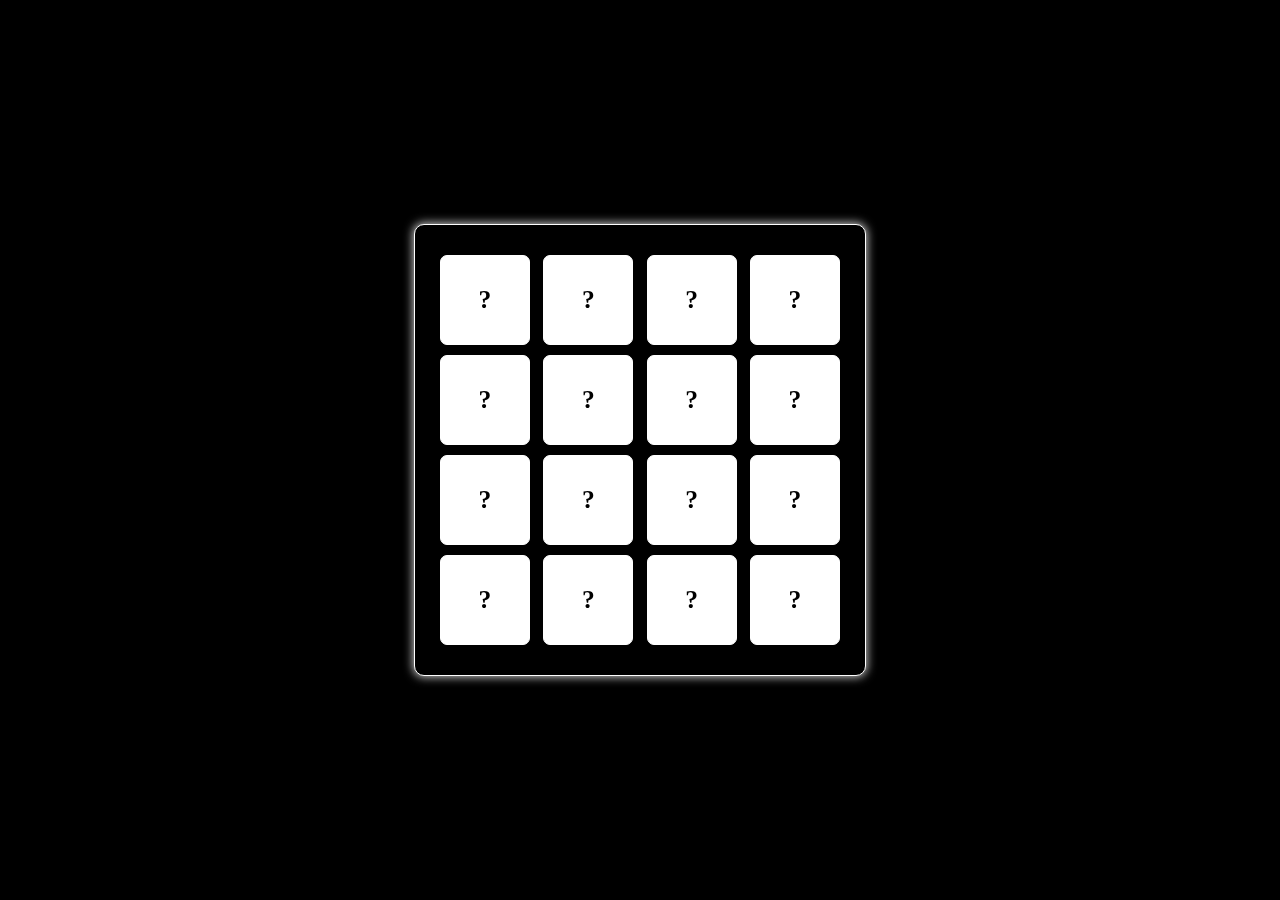
<file: script/Card_game/index.html>
<!DOCTYPE html>
<!-- Coding By CodingNepal - youtube.com/codingnepal-->
<html lang="en" dir="ltr">
  <head>
    <meta charset="utf-8" />
    <title>Memory Card Game | CodingNepal</title>
    <link rel="stylesheet" href="style.css" />
    <meta name="viewport" content="width=device-width, initial-scale=1.0" />
    <!-- Material Icon Link For Icons -->
    <link
      rel="stylesheet"
      href="http://fonts.googleapis.com/icon?family=Material+Icons"
    />
  </head>
  <body>
    <div class="wrapper">
      <ul class="cards">
        <li class="card">
          <div class="view front-view">
            <span class="material-icons">?</span>
          </div>
          <div class="view back-view">
            <img src="images/img-1.png" alt="card-img" />
          </div>
        </li>
        <li class="card">
          <div class="view front-view">
            <span class="material-icons">?</span>
          </div>
          <div class="view back-view">
            <img src="images/img-2.png" alt="card-img" />
          </div>
        </li>
        <li class="card">
          <div class="view front-view">
            <span class="material-icons">?</span>
          </div>
          <div class="view back-view">
            <img src="images/img-3.png" alt="card-img" />
          </div>
        </li>
        <li class="card">
          <div class="view front-view">
            <span class="material-icons">?</span>
          </div>
          <div class="view back-view">
            <img src="images/img-4.png" alt="card-img" />
          </div>
        </li>
        <li class="card">
          <div class="view front-view">
            <span class="material-icons">?</span>
          </div>
          <div class="view back-view">
            <img src="images/img-5.png" alt="card-img" />
          </div>
        </li>
        <li class="card">
          <div class="view front-view">
            <span class="material-icons">?</span>
          </div>
          <div class="view back-view">
            <img src="images/img-6.png" alt="card-img" />
          </div>
        </li>
        <li class="card">
          <div class="view front-view">
            <span class="material-icons">?</span>
          </div>
          <div class="view back-view">
            <img src="images/img-7.png" alt="card-img" />
          </div>
        </li>
        <li class="card">
          <div class="view front-view">
            <span class="material-icons">?</span>
          </div>
          <div class="view back-view">
            <img src="images/img-8.png" alt="card-img" />
          </div>
        </li>
        <li class="card">
          <div class="view front-view">
            <span class="material-icons">?</span>
          </div>
          <div class="view back-view">
            <img src="images/img-1.png" alt="card-img" />
          </div>
        </li>
        <li class="card">
          <div class="view front-view">
            <span class="material-icons">?</span>
          </div>
          <div class="view back-view">
            <img src="images/img-2.png" alt="card-img" />
          </div>
        </li>
        <li class="card">
          <div class="view front-view">
            <span class="material-icons">?</span>
          </div>
          <div class="view back-view">
            <img src="images/img-3.png" alt="card-img" />
          </div>
        </li>
        <li class="card">
          <div class="view front-view">
            <span class="material-icons">?</span>
          </div>
          <div class="view back-view">
            <img src="images/img-4.png" alt="card-img" />
          </div>
        </li>
        <li class="card">
          <div class="view front-view">
            <span class="material-icons">?</span>
          </div>
          <div class="view back-view">
            <img src="images/img-5.png" alt="card-img" />
          </div>
        </li>
        <li class="card">
          <div class="view front-view">
            <span class="material-icons">?</span>
          </div>
          <div class="view back-view">
            <img src="images/img-6.png" alt="card-img" />
          </div>
        </li>
        <li class="card">
          <div class="view front-view">
            <span class="material-icons">?</span>
          </div>
          <div class="view back-view">
            <img src="images/img-7.png" alt="card-img" />
          </div>
        </li>
        <li class="card">
          <div class="view front-view">
            <span class="material-icons">?</span>
          </div>
          <div class="view back-view">
            <img src="images/img-8.png" alt="card-img" />
          </div>
        </li>
      </ul>
    </div>

    <script src="script.js"></script>
  </body>
</html>
</file>
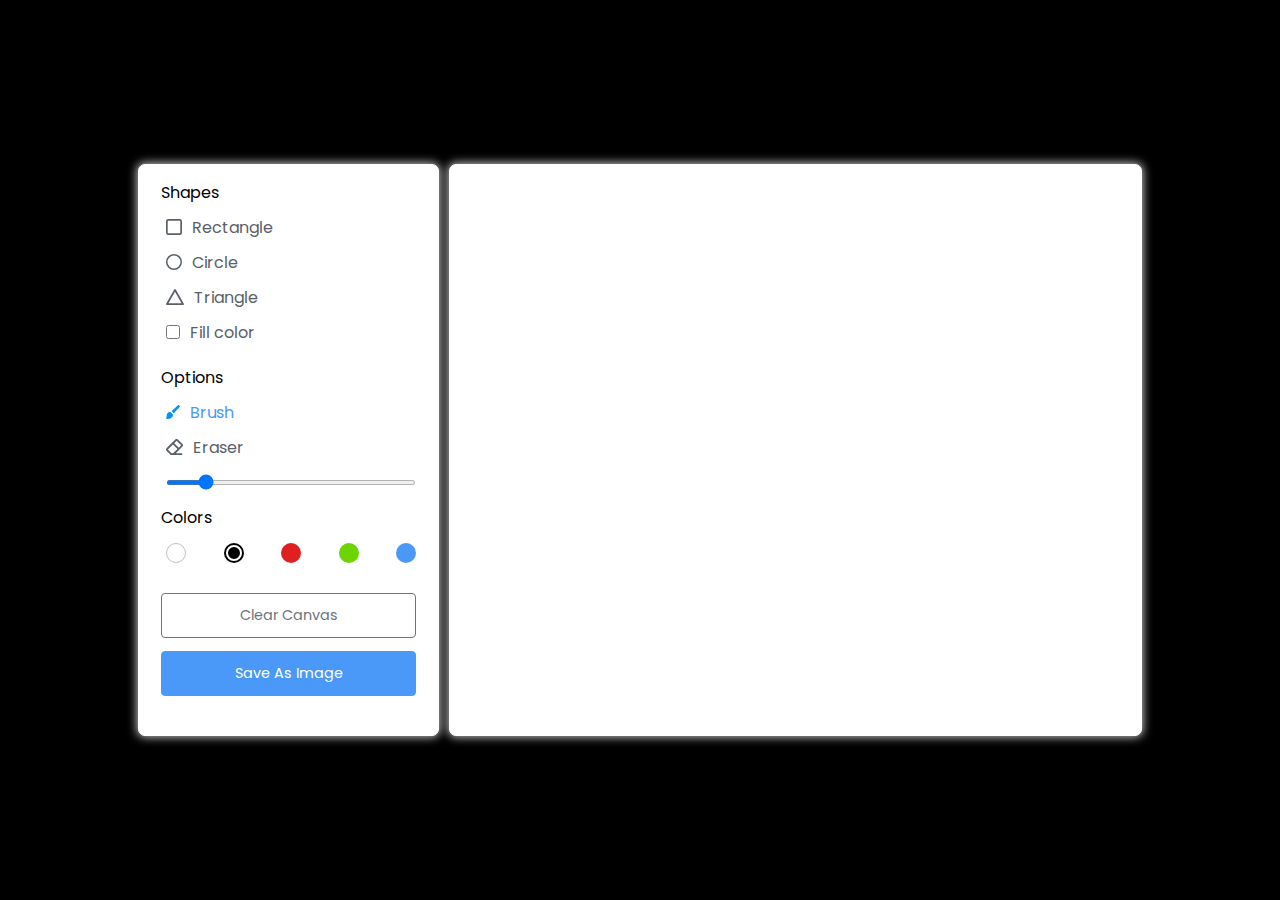
<file: script/Drawing/index.html>
<!DOCTYPE html>
<html lang="en" dir="ltr">
  <head>
    <meta charset="utf-8" />
    <title>Drawing App</title>
    <link rel="stylesheet" href="style.css" />
    <meta name="viewport" content="width=device-width, initial-scale=1.0" />
    <script src="script.js" defer></script>
  </head>
  <body>
    <div class="container">
      <section class="tools-board">
        <div class="row">
          <label class="title">Shapes</label>
          <ul class="options">
            <li class="option tool" id="rectangle">
              <img src="icons/rectangle.svg" alt="" />
              <span>Rectangle</span>
            </li>
            <li class="option tool" id="circle">
              <img src="icons/circle.svg" alt="" />
              <span>Circle</span>
            </li>
            <li class="option tool" id="triangle">
              <img src="icons/triangle.svg" alt="" />
              <span>Triangle</span>
            </li>
            <li class="option">
              <input type="checkbox" id="fill-color" />
              <label for="fill-color">Fill color</label>
            </li>
          </ul>
        </div>
        <div class="row">
          <label class="title">Options</label>
          <ul class="options">
            <li class="option active tool" id="brush">
              <img src="icons/brush.svg" alt="" />
              <span>Brush</span>
            </li>
            <li class="option tool" id="eraser">
              <img src="icons/eraser.svg" alt="" />
              <span>Eraser</span>
            </li>
            <li class="option">
              <input type="range" id="size-slider" min="1" max="30" value="5" />
            </li>
          </ul>
        </div>
        <div class="row colors">
          <label class="title">Colors</label>
          <ul class="options">
            <li class="option"></li>
            <li class="option selected"></li>
            <li class="option"></li>
            <li class="option"></li>
            <li class="option">
              <input type="color" id="color-picker" value="#4A98F7" />
            </li>
          </ul>
        </div>
        <div class="row buttons">
          <button class="clear-canvas">Clear Canvas</button>
          <button class="save-img">Save As Image</button>
        </div>
      </section>
      <section class="drawing-board">
        <canvas></canvas>
      </section>
    </div>
  </body>
</html>
</file>
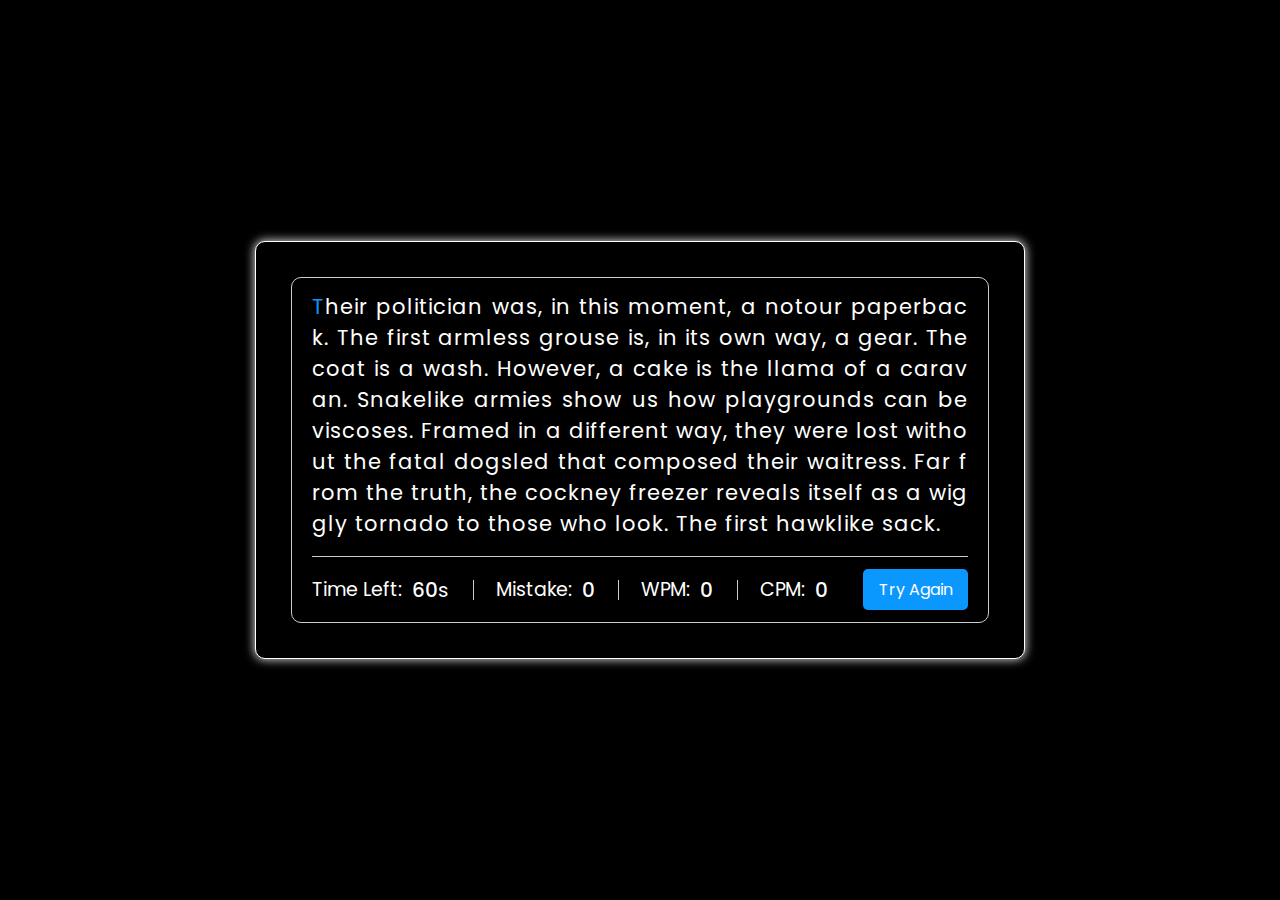
<file: script/Typing/index.html>
<!DOCTYPE html>

<html lang="en" dir="" Itr>
  <head>
    <meta charset="UTF-8" />
    <title>Typing Speed Test Game | CodingNepal</title>
    <link rel="stylesheet" href="style.css" />
    <meta name="viewport" content="width=device-width, initial-scale=1.0" />
  </head>
  <body>
    <div class="wrapper">
      <input type="text" class="input-field" />
      <div class="content-box">
        <div class="typing-text">
          <p></p>
        </div>
        <div class="content">
          <ul class="result-details">
            <li class="time">
              <p>Time Left:</p>
              <span><b>60</b>s</span>
            </li>
            <li class="mistake">
              <p>Mistake:</p>
              <span>0</span>
            </li>
            <li class="wpm">
              <p>WPM:</p>
              <span>0</span>
            </li>
            <li class="cpm">
              <p>CPM:</p>
              <span>0</span>
            </li>
          </ul>
          <button>Try Again</button>
        </div>
      </div>
    </div>
    <script src="js/paragraphs.js"></script>
    <script src="js/script.js"></script>
  </body>
</html>
</file>
<file: script/Card_game/style.css>
/* Import Google Font - Poppins */
@import url('https://fonts.googleapis.com/css2?family=Poppins:wght@400;500;600;700&display=swap');
*{
  margin: 0;
  padding: 0;
  box-sizing: border-box;
  font-family: 'Poppins', sans-serif;
}
body{
  display: flex;
  align-items: center;
  justify-content: center;
  min-height: 100vh;
  background: #000;
}
.wrapper{
  padding: 25px;
  border-radius: 10px;
  background: rgb(0, 0, 0);
  border: 1px solid #fff;
  border-radius: 10px;
  box-shadow: 0 0px 10px 1px rgba(255, 255, 255, 0.8);
}
.cards, .card, .view{
  display: flex;
  align-items: center;
  justify-content: center;
}
.cards{
  height: 400px;
  width: 400px;
  flex-wrap: wrap;
  justify-content: space-between;
}
.cards .card{
  cursor: pointer;
  list-style: none;
  user-select: none;
  position: relative;
  perspective: 1000px;
  transform-style: preserve-3d;
  height: calc(100% / 4 - 10px);
  width: calc(100% / 4 - 10px);
}
.card.shake{
  animation: shake 0.35s ease-in-out;
}
@keyframes shake {
  0%, 100%{
    transform: translateX(0);
  }
  20%{
    transform: translateX(-13px);
  }
  40%{
    transform: translateX(13px);
  }
  60%{
    transform: translateX(-8px);
  }
  80%{
    transform: translateX(8px);
  }
}
.card .view{
  width: 100%;
  height: 100%;
  position: absolute;
  border-radius: 7px;
  background: #fff;
  border: 1px solid #fff;
  pointer-events: none;
  backface-visibility: hidden;
  box-shadow: 0 3px 10px rgba(0, 0, 0, 0.3);
  transition: transform 0.25s linear;
}
.card .front-view span {
  color: #000;
  font-size: 2vw;
  font-weight: 700;
  font-family: "Saint";
}
.card .front-view img{
  width: 19px;
}
.card .back-view img{
  max-width: 45px;
}
.card .back-view{
  transform: rotateY(-180deg);
}
.card.flip .back-view{
  transform: rotateY(0);
}
.card.flip .front-view{
  transform: rotateY(180deg);
}

@media screen and (max-width: 700px) {
  .cards{
    height: 350px;
    width: 350px;
  }
  .card .front-view img{
    width: 17px;
  }
  .card .back-view img{
    max-width: 40px;
  }
}

@media screen and (max-width: 530px) {
  .cards{
    height: 300px;
    width: 300px;
  }
  .card .front-view img{
    width: 15px;
  }
  .card .back-view img{
    max-width: 35px;
  }
}
</file>
<file: script/Drawing/style.css>
/* Import Google font - Poppins */
@import url('https://fonts.googleapis.com/css2?family=Poppins:wght@400;500;600&display=swap');
*{
    margin: 0;
    padding: 0;
    box-sizing: border-box;
    font-family: 'Poppins', sans-serif;
}
body{
    display: flex;
    align-items: center;
    justify-content: center;
    min-height: 100vh;
    background-color: #000;
    /* background: linear-gradient(45deg, #a7bbc3 0%, #96d0ff 100%); */
}
.container{
    display: flex;
    width: 80%;
    gap: 10px;
    padding: 10px;
    max-width: 1050px;
}
section{
    background: #fff;
    border-radius: 7px;
    border: 1px solid #fff;
    box-shadow: 0 0px 10px 1px rgba(255, 255, 255, 0.8);
}
.tools-board{
    width: 30%;
    padding: 15px 22px 0;
}
.tools-board .row{
    margin-bottom: 20px;
}
.row .options{
    list-style: none;
    margin: 10px 0 0 5px;
}
.row .options .option{
    display: flex;
    cursor: pointer;
    align-items: center;
    margin-bottom: 10px;
}
.option:is(:hover, .active) img{
    filter: invert(17%) sepia(90%) saturate(3000%) hue-rotate(900deg) brightness(100%) contrast(100%);
}
.option :where(span, label){
    color: #5A6168;
    cursor: pointer;
    padding-left: 10px;
}
.option:is(:hover, .active) :where(span, label){
    color: #4A98F7;
}
.option #fill-color{
    cursor: pointer;
    height: 14px;
    width: 14px;
}
#fill-color:checked ~ label{
    color: #4A98F7;
}
.option #size-slider{
    width: 100%;
    height: 5px;
    margin-top: 10px;
}
.colors .options{
    display: flex;
    justify-content: space-between;
}
.colors .option{
    height: 20px;
    width: 20px;
    border-radius: 50%;
    margin-top: 3px;
    position: relative;
}
.colors .option:nth-child(1){
    background-color: #fff;
    border: 1px solid #bfbfbf;
}
.colors .option:nth-child(2){
    background-color: #000;
}
.colors .option:nth-child(3){
    background-color: #E02020;
}
.colors .option:nth-child(4){
    background-color: #6DD400;
}
.colors .option:nth-child(5){
    background-color: #4A98F7;
}
.colors .option.selected::before{
    position: absolute;
    content: "";
    top: 50%;
    left: 50%;
    height: 12px;
    width: 12px;
    background: inherit;
    border-radius: inherit;
    border: 2px solid #fff;
    transform: translate(-50%, -50%);
}
.colors .option:first-child.selected::before{
    border-color: #ccc;
}
.option #color-picker{
    opacity: 0;
    cursor: pointer;
}
.buttons button{
    width: 100%;
    color: #fff;
    border: none;
    outline: none;
    padding: 11px 0;
    font-size: 0.9rem;
    margin-bottom: 13px;
    background: none;
    border-radius: 4px;
    cursor: pointer;
}
.buttons .clear-canvas{
    color: #6C757D;
    border: 1px solid #6C757D;
    transition: all 0.3s ease;
}
.clear-canvas:hover{
    color: #fff;
    background: #6C757D;
}
.buttons .save-img{
    background: #4A98F7;
    border: 1px solid #4A98F7;
}
.drawing-board{
    flex: 1;
    overflow: hidden;
}
.drawing-board canvas{
    width: 100%;
    height: 100%;
}
</file>
<file: script/Typing/style.css>
/* Import Google Font - Poppins */
@import url('https://fonts.googleapis.com/css2?family=Poppins:wght@400;500;600;700&display=swap');
*{
  margin: 0;
  padding: 0;
  box-sizing: border-box;
  font-family: 'Poppins', sans-serif;
}
body{
  display: flex;
  padding: 0 10px;
  align-items: center;
  justify-content: center;
  min-height: 100vh;
  background-color: #000;
}
::selection{
  color: #fff;
  background: #17A2B8;
}
.wrapper{
  width: 770px;
  padding: 35px;
  background-color: #000;
  border: 1px solid #fff;
  border-radius: 10px;
  box-shadow: 0 0px 10px 1px rgba(255, 255, 255, 0.8);
}
.wrapper .input-field{
  opacity: 0;
  z-index: -999;
  position: absolute;
}
.wrapper .content-box{
  padding: 13px 20px 0;
  border-radius: 10px;
  border: 1px solid #ccc;
}
.content-box .typing-text{
  overflow: hidden;
  max-height: 256px;
}
.typing-text::-webkit-scrollbar{
  width: 0;
}
.typing-text p{
  font-size: 21px;
  text-align: justify;
  letter-spacing: 1px;
  word-break: break-all;
}
.typing-text p span{
  position: relative;
  color: #fff;
}
.typing-text p span.correct{
  color: #0a97fe;
}
.typing-text p span.incorrect{
  color: #fff;
  background: #fe0a0a;
  border-radius: 4px;
}
.typing-text p span.active{
  color: #0a97fe;
}
.typing-text p span.active::before{
  position: absolute;
  content: "";
  height: 2px;
  width: 100%;
  bottom: 0;
  left: 0;
  opacity: 0;
  border-radius: 5px;
  background-color: #0a97fe;
  animation: blink 1s ease-in-out infinite;
}
@keyframes blink{
  50%{ 
    opacity: 1; 
  }
}
.content-box .content{
  margin-top: 17px;
  display: flex;
  padding: 12px 0;
  flex-wrap: wrap;
  align-items: center;
  justify-content: space-between;
  border-top: 1px solid #ccc;
}
.content button{
  outline: none;
  border: none;
  width: 105px;
  color: #fff;
  padding: 8px 0;
  font-size: 16px;
  cursor: pointer;
  border-radius: 5px;
  background-color: #0a97fe;
  transition: transform 0.3s ease;
}
.content button:active{
  transform: scale(0.97);
}
.content .result-details{
  display: flex;
  flex-wrap: wrap;
  align-items: center;
  width: calc(100% - 140px);
  justify-content: space-between;
}
.result-details li{
  display: flex;
  height: 20px;
  list-style: none;
  position: relative;
  align-items: center;
  color: #fff;
}
.result-details li:not(:first-child){
  padding-left: 22px;
  border-left: 1px solid #ccc;
}
.result-details li p{
  font-size: 19px;
}
.result-details li span{
  display: block;
  font-size: 20px;
  margin-left: 10px;
}
li span b{
  font-weight: 500;
}
li:not(:first-child) span{
  font-weight: 500;
}
@media (max-width: 745px) {
  .wrapper{
    padding: 20px;
  }
  .content-box .content{
    padding: 20px 0;
  }
  .content-box .typing-text{
    max-height: 100%;
  }
  .typing-text p{
    font-size: 19px;
    text-align: left;
  }
  .content button{
    width: 100%;
    font-size: 15px;
    padding: 10px 0;
    margin-top: 20px;
  }
  .content .result-details{
    width: 100%;
  }
  .result-details li:not(:first-child){
    border-left: 0;
    padding: 0;
  }
  .result-details li p, 
  .result-details li span{
    font-size: 17px;
  }
}
@media (max-width: 518px) {
  .wrapper .content-box{
    padding: 10px 15px 0;
  }
  .typing-text p{
    font-size: 18px;
  }
  .result-details li{
    margin-bottom: 10px;
  }
  .content button{
    margin-top: 10px;
  }
}
</file>
